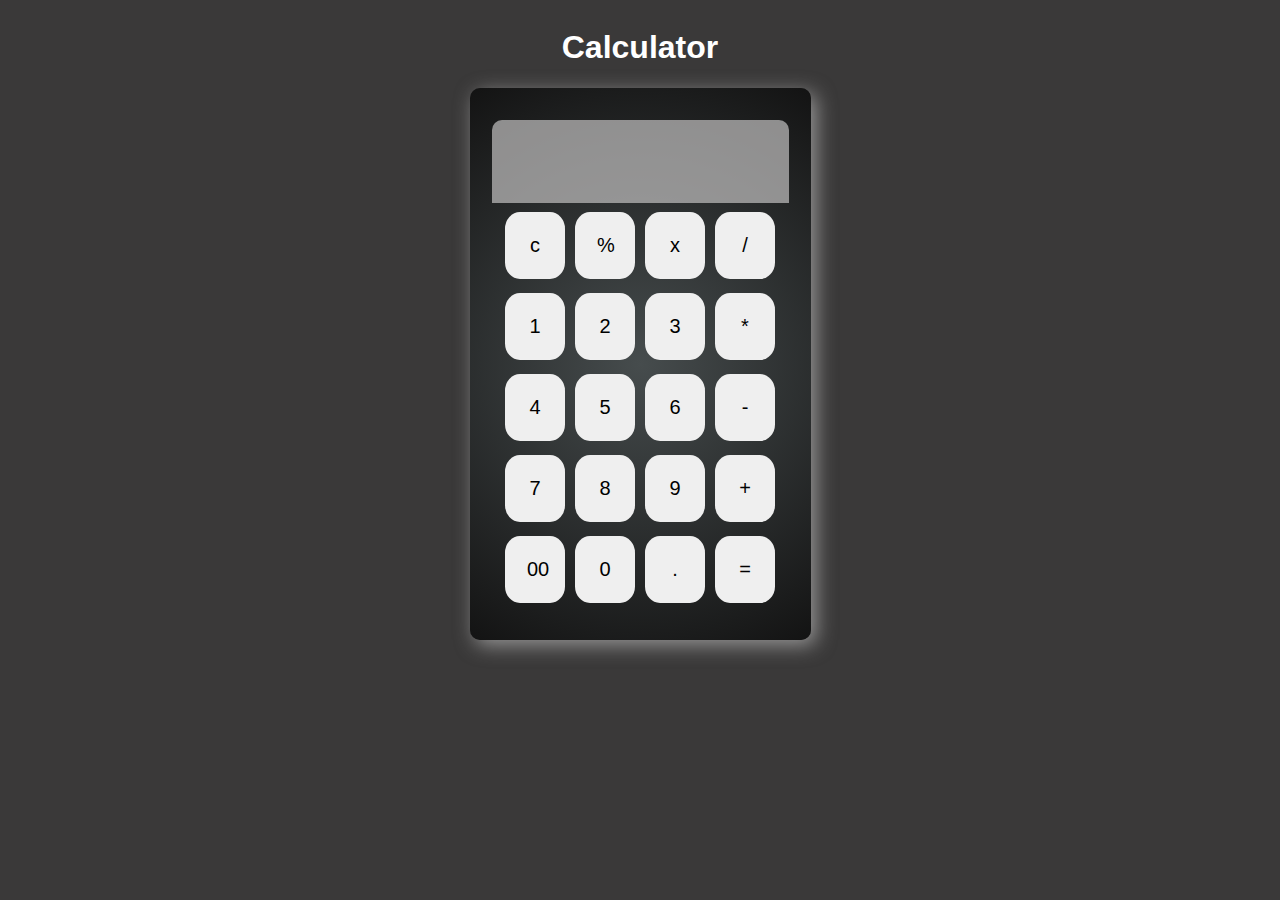
<file: calculator/index.html>
<!DOCTYPE html>
<html lang="en">
<head>
    <meta charset="UTF-8">
    <meta name="viewport" content="width=device-width, initial-scale=1.0">
    <title>Calculator</title>
    <link rel="stylesheet" href="style.css">
    <link rel="stylesheet" href="util.css">
    <link rel="icon" href="https://img.freepik.com/premium-vector/calculator-icon-vector-logo-template_917138-1404.jpg">
</head>
<body>
    <h1 class="text-center">Calculator</h1>

    <div class="container">
        <!-- <div class="box"> -->
            <div class="row">
                <input type="text" class="input">
            </div>

            <div class="row">
                <button class="btn">c</button>
                <button class="btn">%</button>
                <button class="btn">x</button>
                <button class="btn">/</button>
            </div>

            <div class="row">
                <button class="btn">1</button>
                <button class="btn">2</button>
                <button class="btn">3</button>
                <button class="btn">*</button>
            </div>

            <div class="row">
                <button class="btn">4</button>
                <button class="btn">5</button>
                <button class="btn">6</button>
                <button class="btn">-</button>
            </div>

            <div class="row">
                <button class="btn">7</button>
                <button class="btn">8</button>
                <button class="btn">9</button>
                <button class="btn">+</button>
            </div>

            <div class="row">
                <button class="btn">00</button>
                <button class="btn">0</button>
                <button class="btn">.</button>
                <button class="btn">=</button>
            </div>

        <!-- </div> -->
    </div>
</body>

<script src="app.js"></script>
</html>
</file>
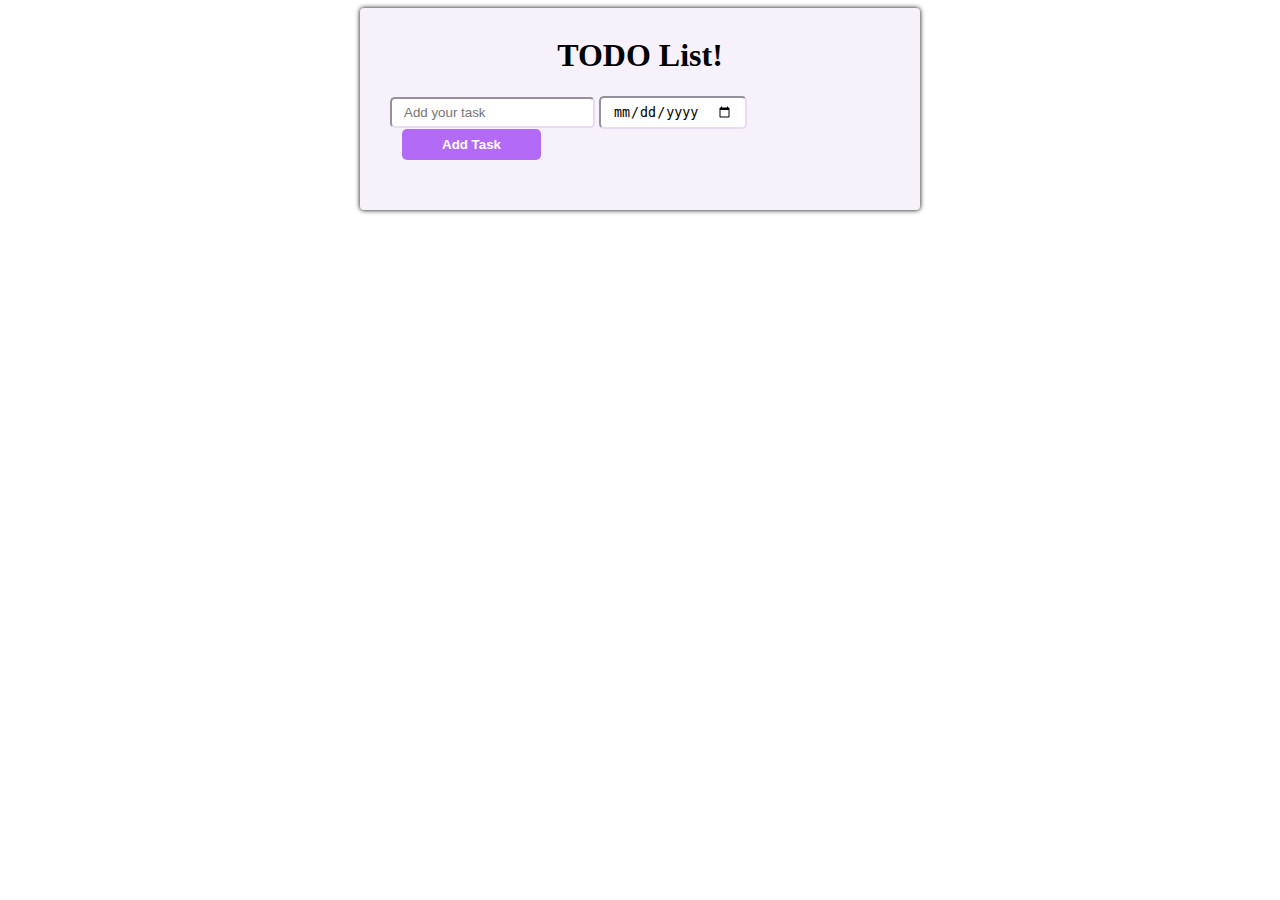
<file: TodoApp_usingJS.html>
<!DOCTYPE html>
<html lang="en">
  <head>
    <meta charset="UTF-8" />
    <meta name="viewport" content="width=device-width, initial-scale=1.0" />
    <title>TODO app</title>
    <link rel="icon" href="https://www.svgrepo.com/show/504599/microsoft-todo.svg">
    <style>
      body {
        background-image: url("https://i.pinimg.com/originals/ac/54/a1/ac54a128942c750799c2c1fe144d2467.jpg");
      }
      .box {
        margin: auto;
        width: 500px;
        height: auto;
        padding: 8px 30px 50px;
        box-shadow: 0px 0px 5px;
        border-radius: 4px;
        background-color: rgb(247, 241, 252);
      }

      #task,
      #date {
        padding: 6px 12px;
        border-radius: 5px;
        border-color: rgb(231, 220, 241);
      }
      #date {
        cursor: pointer;
      }
      .addTask {
        padding: 8px 40px;
        margin-left: 12px;
        border-radius: 5px;
        border: none;
        background-color: rgb(179, 107, 247);
        color: white;
        cursor: pointer;
        font-weight: bold;
      }
      .taskList {
        border-bottom: 1px solid rgb(179, 107, 247);
        padding-bottom: 10px;
        margin-top: 20px;
        display: flex;
        justify-content: space-between;
        align-items: center;
        flex-direction: row;
      }
      .taskLabel {
        display: flex;
        gap: 10px;
        align-items: center;
      }
      
      .cross {
        padding: 5px 10px;
        border-radius: 5px;
        border: none;
        color: rgb(179, 107, 247);
        font-weight: bold;
        cursor: pointer;
      }
      .cross:hover {
        background-color: rgb(179, 107, 247);
        color: white;
      }
    </style>
  </head>

  <body>
    <div class="box">
      <h1 style="text-align: center">TODO List!</h1>

      <input type="text" id="task" placeholder="Add your task" />
      <input type="date" id="date" />
      <button class="addTask">Add Task</button>

      <!-- <div class="taskList">
        <div class="taskLabel">
                <input type="checkbox">
                <div class="newTask">nikita</div>
            </div>

            <div class="taskLabel">
                <div class="newDate">date</div>
                <button class="cross" onclick="taskDone()">Completed</button>
            </div>
    </div> -->

  </body>

  <script>
    const box = document.querySelector(".box")
    const addTaskBtn = document.querySelector(".addTask");
    const taskList = document.querySelector(".taskList");

    addTaskBtn.addEventListener("click", () => {
      let taskValue = document.querySelector("#task").value;
      let dateValue = document.querySelector("#date").value;

      if (taskValue === "") {
        alert("Please add a task!");
        return;
      }

      let taskList = document.createElement("div")
      taskList.classList.add("taskList")

      // Create a new task container
      let taskLabel = document.createElement("div");
      taskLabel.classList.add("taskLabel");

      // Create the checkbox and task description
      let checkbox = document.createElement("input");
      checkbox.type = "checkbox";

      let newTask = document.createElement("div");
      newTask.classList.add("newTask");
      newTask.textContent = taskValue;

      // Append checkbox and task text to taskLabel
      taskLabel.appendChild(checkbox);
      taskLabel.appendChild(newTask);

      // Create another task container for date and completion button
      let taskLabelDate = document.createElement("div");
      taskLabelDate.classList.add("taskLabel");

      let newDate = document.createElement("div");
      newDate.classList.add("newDate");
      newDate.textContent = dateValue;

      let crossBtn = document.createElement("button");
      crossBtn.classList.add("cross");
      crossBtn.textContent = "Completed";

      crossBtn.onclick = function () {
        taskList.remove();
      };

      taskLabelDate.appendChild(newDate);
      taskLabelDate.appendChild(crossBtn);

      // Append both taskLabel and taskLabelDate to the taskList
      taskList.appendChild(taskLabel);
      taskList.appendChild(taskLabelDate);

      box.appendChild(taskList);

      // Clear the input fields after adding the task
      document.querySelector("#task").value = "";
      document.querySelector("#date").value = "";
    
    });
  </script>
</html>
</file>
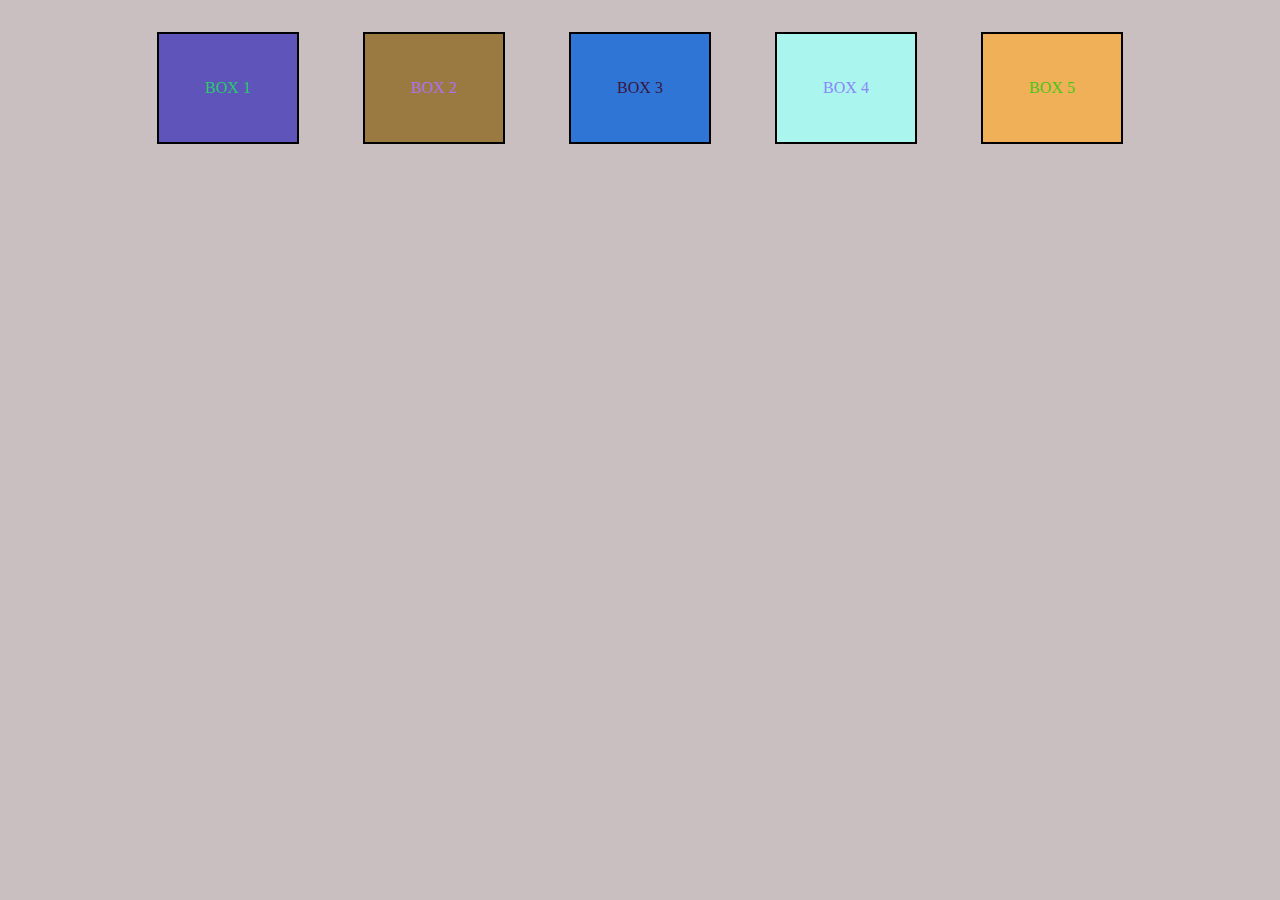
<file: colorChanger/changingColor.html>
<!DOCTYPE html>
<html lang="en">
  <head>
    <meta charset="UTF-8" />
    <meta name="viewport" content="width=device-width, initial-scale=1.0" />
    <title>JS</title>
    <style>

        body, html {
            margin: 0;
            padding: 0;
            height: 100%;
        }

      .box {
        height: 64px;
        width: 94px;
        border: 2px solid black;
        margin: 32px;
        padding: 22px;
        display: flex;
        justify-content: center;
        align-items: center;
        cursor: pointer;
      }

      .container {
        height: 100%;
        display: flex;
        justify-content: center;
      }


    </style>
  </head>
  <body>

    <div class="container">
      <div class="box">BOX 1</div>
      <div class="box">BOX 2</div>
      <div class="box">BOX 3</div>
      <div class="box">BOX 4</div>
      <div class="box">BOX 5</div>
    </div>

    <script src="changingColor.js"></script>
  </body>
</html>
</file>
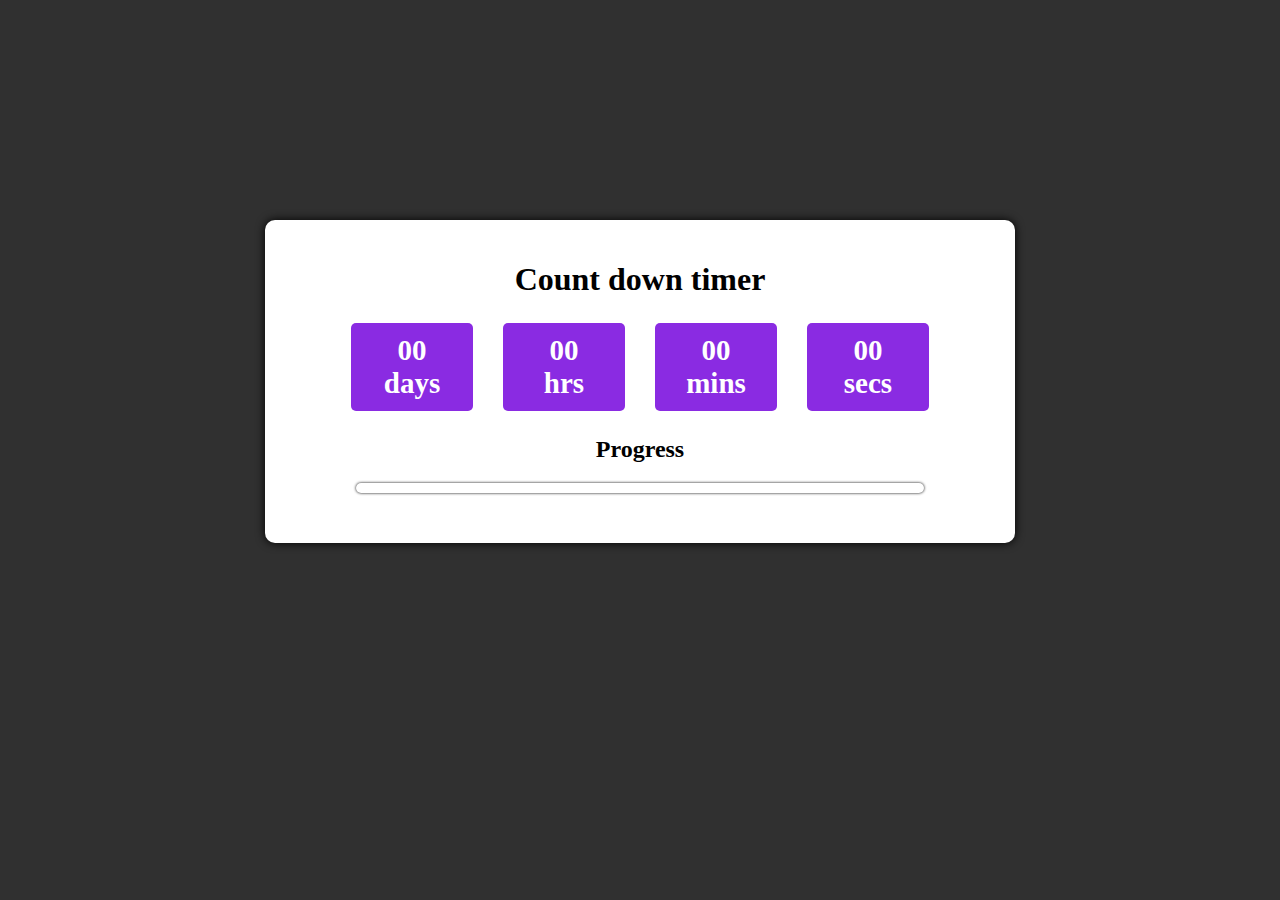
<file: counter/count.html>
<!DOCTYPE html>
<html lang="en">
<head>
    <meta charset="UTF-8">
    <meta name="viewport" content="width=device-width, initial-scale=1.0">
    <title>Count Down</title>
    <link rel="stylesheet" href="count.css">

</head>
<body>
    <div class="container">
        <h1>Count down timer</h1>
        <div id="countDown">
            <div>
                <span id="days">00</span>
                days
            </div>
            <div>
                <span id="hours">00</span>
                hrs
            </div>
            <div>
                <span id="minutes">00</span>
                mins
            </div>
            <div>
                <span id="seconds">00</span>
                secs
            </div>
        </div>

        <h2>Progress</h2>
        <div class="progressContainer">
            <div class="progressElement">

            </div>
        </div>
    </div>

    <script src="count.js"></script>
</body>
</html>
</file>
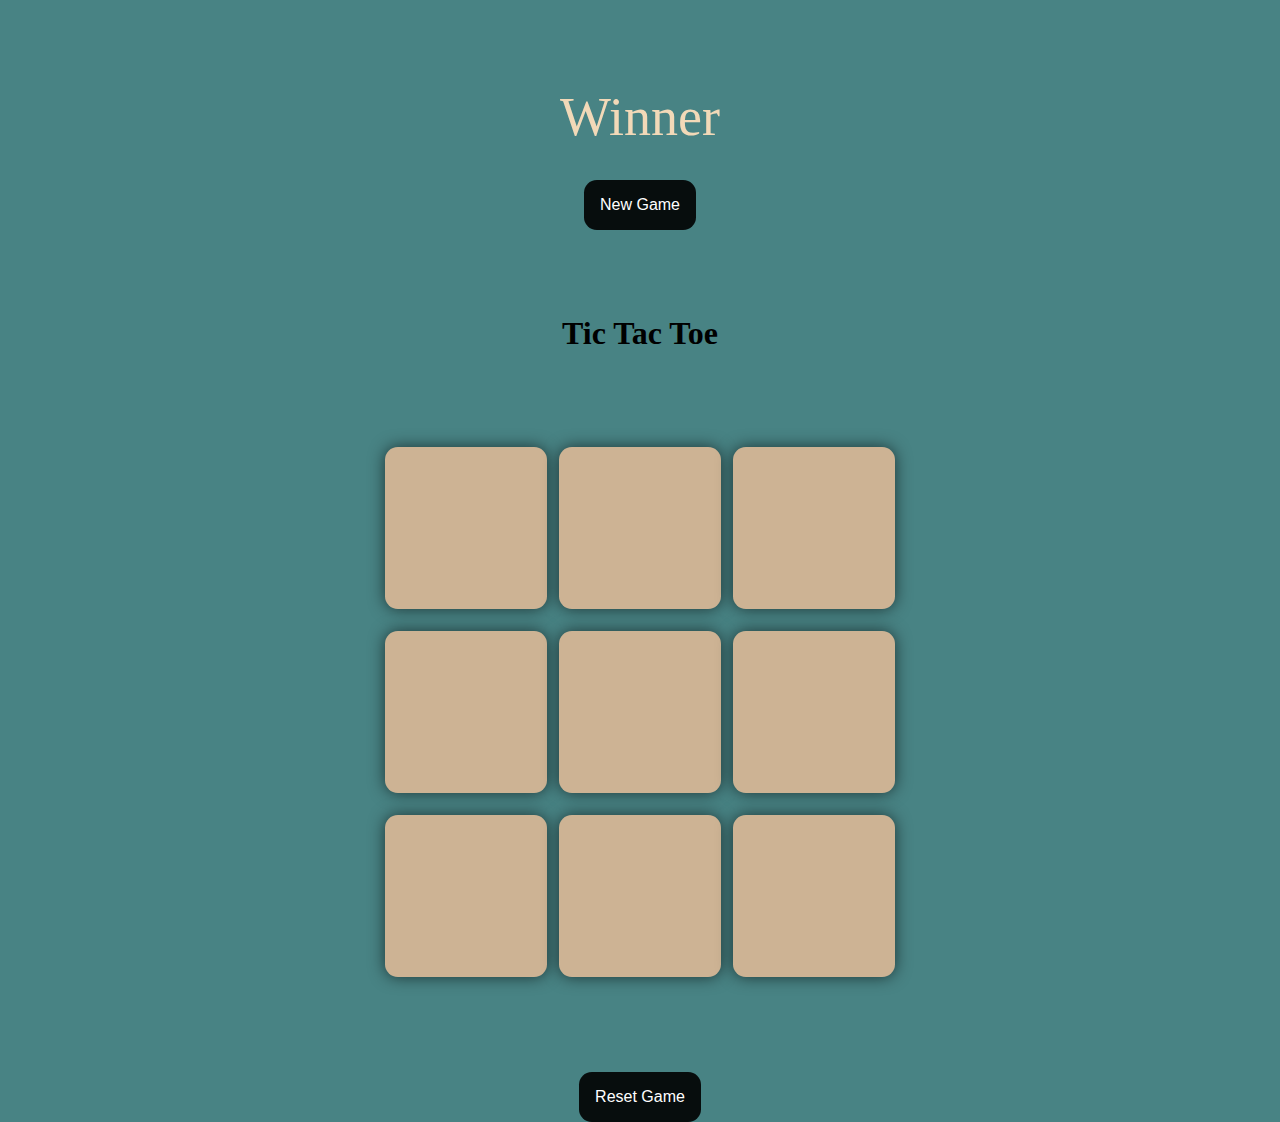
<file: game2/game.html>
<!DOCTYPE html>
<html lang="en">
<head>
    <meta charset="UTF-8">
    <meta name="viewport" content="width=device-width, initial-scale=1.0">
    <title>Tic-Tac-Toe Game</title>
    <link rel="stylesheet" href="game.css">
</head>
<body>
    
    <div class="msg-container">
        <p id="msg" class="hide">Winner</p>
        <button id="new-btn">New Game</button>
    </div>

    <main>
        <h1>Tic Tac Toe</h1>
        <div class="container">
            <div class="game">
                <button class="box"></button>
                <button class="box"></button>
                <button class="box"></button>
                <button class="box"></button>
                <button class="box"></button>
                <button class="box"></button>
                <button class="box"></button>
                <button class="box"></button>
                <button class="box"></button>
            </div>
        </div>

        <button id="reset-btn">Reset Game</button>
    </main>

    <script src="game.js"></script>
</body>
</html>
</file>
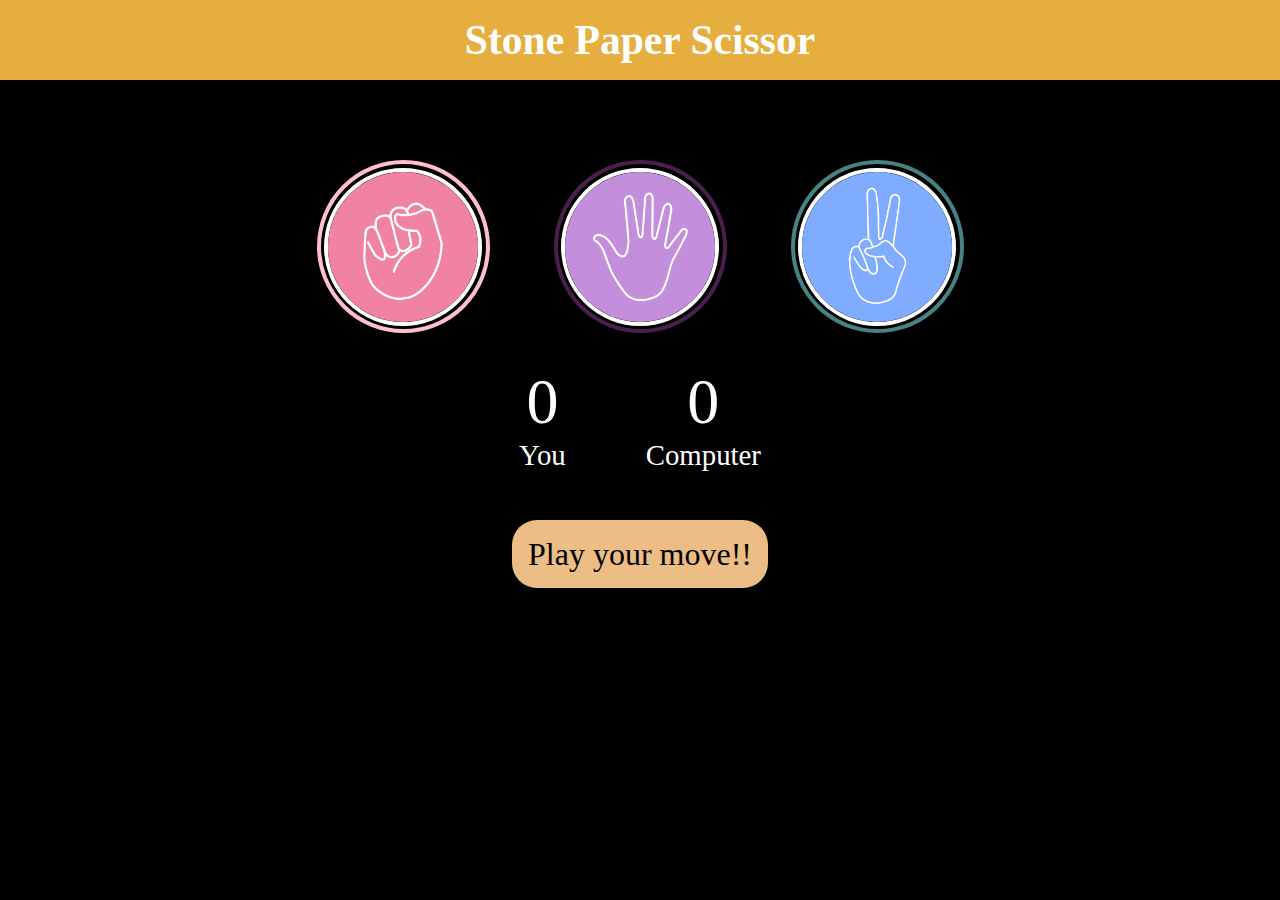
<file: gameSps/Game_SPS.html>
<!DOCTYPE html>
<html lang="en">
<head>
    <meta charset="UTF-8">
    <meta name="viewport" content="width=device-width, initial-scale=1.0">
    <title>Stone Paper Scissor</title>
    <link rel="icon" href="https://static.vecteezy.com/system/resources/previews/000/691/497/original/rock-paper-scissors-neon-icons-vector.jpg">
    <link rel="stylesheet" href="Game_SPS.css">

</head>
<body>
    <h1>Stone Paper Scissor</h1>

    <div class="choices">
        <div class="choice" id="rock">
            <img src="rock.png" alt="">
        </div>
        <div class="choice" id="paper">
            <img src="paper.png" alt="">
        </div>
        <div class="choice" id="scissor">
            <img src="scissors.png" alt="">
        </div>
    </div>

    <div class="score-board">
        <div class="score">
            <p id="user-score">0</p>
            <p>You</p>
        </div>
        <div class="score">
            <p id="computer-score">0</p>
            <p>Computer</p>
        </div>
    </div>

    <div class="msg-container">
        <p id="msg">Play your move!!</p>
    </div>

    <script src="Game_SPS.js"></script>
</body>
</html>
</file>
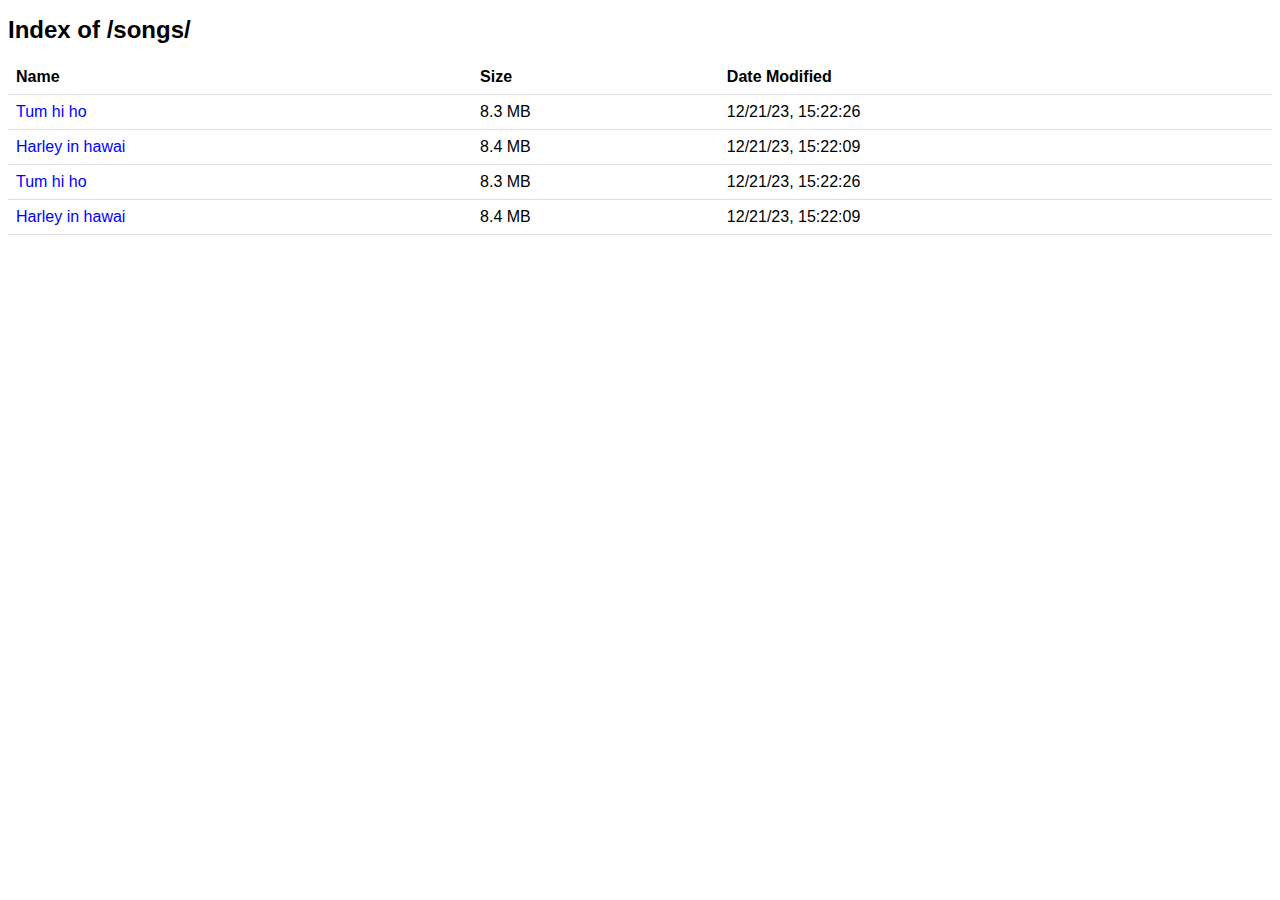
<file: Spotify/songs/song.html>
<!DOCTYPE html>
<html lang="en">
<head>
    <meta charset="UTF-8">
    <meta name="viewport" content="width=device-width, initial-scale=1.0">
    <title>Index of /songs/</title>
    <style>
        body {
            font-family: Arial, sans-serif;
        }
        h1 {
            font-size: 24px;
        }
        table {
            width: 100%;
            border-collapse: collapse;
        }
        th, td {
            padding: 8px;
            text-align: left;
            border-bottom: 1px solid #ddd;
        }
        a {
            text-decoration: none;
            color: blue;
        }
    </style>
</head>
<body>

    <h1>Index of /songs/</h1>

    <table>
        <thead>
            <tr>
                <th>Name</th>
                <th>Size</th>
                <th>Date Modified</th>
            </tr>
        </thead>
        <tbody>
            <tr>
                <td><a href="lists/tum_hi_ho.mp3">Tum hi ho</a></td>
                <td>8.3 MB</td>
                <td>12/21/23, 15:22:26</td>
            </tr>
            <tr>
                <td><a href="lists/harley_in_hawai.mp3">Harley in hawai</a></td>
                <td>8.4 MB</td>
                <td>12/21/23, 15:22:09</td>
            </tr>
            <tr>
                <td><a href="lists/tum_hi_ho.mp3">Tum hi ho</a></td>
                <td>8.3 MB</td>
                <td>12/21/23, 15:22:26</td>
            </tr>
            <tr>
                <td><a href="lists/harley_in_hawai.mp3">Harley in hawai</a></td>
                <td>8.4 MB</td>
                <td>12/21/23, 15:22:09</td>
            </tr>
        </tbody>
    </table>

</body>
</html>
</file>
<file: calculator/style.css>
body {
    background-color: rgb(58, 57, 57);
    display: flex;
    flex-direction: column;
    align-items: center;
    font-family: 'Segoe UI', Tahoma, Geneva, Verdana, sans-serif;
}

.container {
    box-shadow: 5px 5px 20px rgba(244, 244, 244, 0.5);
    padding: 30px 20px;
    background: radial-gradient(circle, #464c4d, #131313);
    border-radius: 10px;
    display: flex;
    flex-direction: column;
    justify-content: center;
    align-items: center;
    flex-wrap: wrap;
}

h1 {
    color: white;
}

.input {
    border: none;
    padding: 30px 16px;
    background-color: rgb(194, 193, 193, 0.7);
    border-radius: 10px 10px 0px 0px;
    font-size: 20px;
}

.row {
    display: flex;
    justify-content: space-evenly;
    align-items: center;
    margin: 2px;
    flex-wrap: wrap;
}

.btn {
    cursor: pointer;
    padding: 22px;
    font-size: 20px;
    font-size: bold;
    margin: 5px;
    border-radius: 25%;
    width: 60px;
    border: none;
}
</file>
<file: calculator/util.css>
.text-center {
    text-align: center;
}

.flex {
    display: flex;
}

.justify-content {
    justify-content: center;
}
</file>
<file: counter/count.css>
body {
    background-color: rgb(48, 48, 48);
}

.container {
    text-align: center;
    padding: 20px;
    margin: auto;
    border-radius: 10px;
    box-shadow: 0px 0px 10px black;
    margin-top: 220px;
    background-color: rgb(255, 255, 255);
    max-width: 710px;
    padding-bottom: 50px;
}

.container h1 {
    margin-bottom: 25px;
}

.container h2 {
    margin-top: 25px;
}

#countDown {
    display: flex;
    justify-content: center;
    align-items: center;
    gap: 30px;
}

#countDown div {
    padding: 11px;
    background-color: blueviolet;
    border-radius: 5px;
    font-size: 29px;
    box-shadow: 0px 0px 5px;
    width: 100px;
    font-weight: bold;
    color: white;
    display: flex;
    justify-content: center;
    align-items: center;
    flex-direction: column;
}


.progressContainer {
    height: 10px;
    width: 80%;
    margin: auto;
    border-radius: 10px;
    box-shadow: 0px 0px 3px black;
}

.progressElement {
    height: 10px;
    width: 0%;
    background-color: rgb(78, 162, 0);
    border-radius: 10px;
    transition: width 1s ease-in-out;
}

@media screen and (max-width : 450px) {
    #countDown {
        flex-direction: column;
    }
}
</file>
<file: game2/game.css>
* {
    margin: 0;
    padding: 0;
}

body {
    background-color: #488384;
    text-align: center;
}

.container {
    height: 80vh;
    display: flex;
    justify-content: center;
    align-items: center;
    gap: 1.3vmin;
}

.game {
    height: 60vmin;
    width: 60vmin;
    display: flex;
    flex-wrap: wrap;
    justify-content: center;
    align-items: center;
    gap: 1.3vmin;
}

.box {
    height: 18vmin;
    width: 18vmin;
    border-radius: 0.8rem;
    border: none;
    box-shadow: 0 0 1rem rgba(0, 0, 0, 0.6);
    font-size: 8.5vmin;
    color: rgb(114, 9, 34);
    background-color: rgb(205, 179, 148);
}

#reset-btn, #new-btn {
    padding: 1rem;
    font-size: 2;
    background-color: rgba(0, 0, 0, 0.9);
    color: white;
    border-radius: 0.8rem;
    border: none;
    font-size: 1rem;
}


#msg {
    color:rgb(242, 217, 184);
    font-size: 6vmin;
}

.msg-container {
    height: 35vmin;
    display: flex;
    justify-content: center;
    align-items: center;
    flex-direction: column;
    gap: 2rem;
}

/* .hide {
    display: none;
} */
</file>
<file: gameSps/Game_SPS.css>
* {
    margin: 0;
    padding: 0;
    text-align: center;
    background-color: black;
}

h1 {
    background-color: rgb(229, 174, 63);
    color: rgb(255, 255, 255);
    height: 5rem;
    line-height: 5rem;
    font-size: 2.6rem;
}

.choice {
    height: 165px;
    width: 165px;
    border-radius: 50%;
    display: flex;
    justify-content: center;
    align-items: center;
}

img {
    height: 150px;
    width: 150px;
    object-fit: cover;
    border-radius: 50%;
    border: 4px solid white;
}

.choices {
    display: flex;
    justify-content: center;
    align-items: center;
    gap: 4rem;
    margin-top: 5rem;
}

.score-board {
    color: white;
    display: flex;
    justify-content: center;
    margin-top: 2rem;
    align-items: center;
    font-size: 1.8rem;
    gap: 5rem;
}

#rock {
    border-radius: 70%;
    border: 4px solid pink;
}

#paper {
    border-radius: 70%;
    border: 4px solid rgb(75, 31, 75);
}

#scissor {
    border-radius: 70%;
    border: 4px solid rgba(95, 172, 172, 0.752);
}

.choice:hover {
    opacity: 0.5;
    cursor: pointer;
    background-color: white;
}

#user-score, #computer-score {
    font-size: 4rem;
}

.msg-container {
    margin-top: 4rem;
}

#msg {
    background-color: rgb(236, 189, 132);
    font-size: 2rem;
    display: inline;
    padding: 1rem;
    border-radius: 25px;

}
</file>
